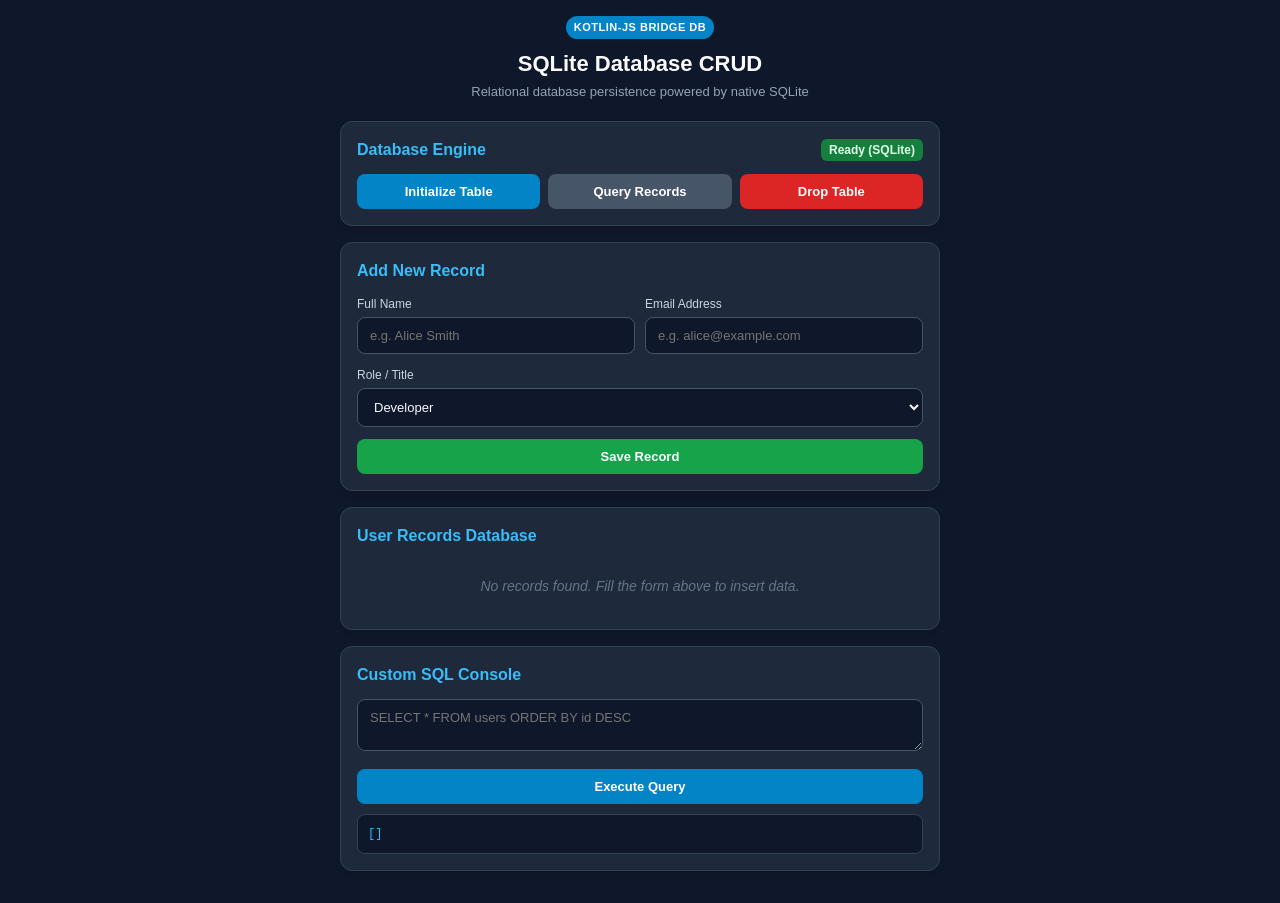
<file: app/src/main/assets/plugins/database/index.html>
<!DOCTYPE html>
<html lang="en">
<head>
    <meta charset="UTF-8">
    <meta name="viewport" content="width=device-width, initial-scale=1.0, maximum-scale=1.0, user-scalable=no">
    <title>SQLite CRUD Manager</title>
    <style>
        * {
            box-sizing: border-box;
            margin: 0;
            padding: 0;
            font-family: -apple-system, BlinkMacSystemFont, "Segoe UI", Roboto, Helvetica, Arial, sans-serif;
        }

        body {
            background-color: #0F172A;
            color: #F8FAFC;
            padding: 16px;
            font-size: 14px;
            line-height: 1.5;
        }

        .container {
            max-width: 600px;
            margin: 0 auto;
        }

        header {
            margin-bottom: 20px;
            text-align: center;
        }

        .badge {
            display: inline-block;
            background: #0284C7;
            color: #FFFFFF;
            font-size: 11px;
            font-weight: 700;
            padding: 3px 8px;
            border-radius: 12px;
            text-transform: uppercase;
            letter-spacing: 0.5px;
            margin-bottom: 8px;
        }

        h1 {
            font-size: 22px;
            font-weight: 700;
            color: #F8FAFC;
        }

        .subtitle {
            font-size: 13px;
            color: #94A3B8;
            margin-top: 2px;
        }

        .card {
            background: #1E293B;
            border: 1px solid #334155;
            border-radius: 12px;
            padding: 16px;
            margin-bottom: 16px;
            box-shadow: 0 4px 6px -1px rgba(0, 0, 0, 0.1);
        }

        .card h2 {
            font-size: 16px;
            font-weight: 600;
            color: #38BDF8;
            margin-bottom: 12px;
            display: flex;
            align-items: center;
            justify-content: space-between;
        }

        .form-group {
            margin-bottom: 12px;
        }

        .form-group label {
            display: block;
            font-size: 12px;
            font-weight: 500;
            color: #CBD5E1;
            margin-bottom: 4px;
        }

        input[type="text"], input[type="email"], select, textarea {
            width: 100%;
            background: #0F172A;
            border: 1px solid #475569;
            color: #F8FAFC;
            padding: 10px 12px;
            border-radius: 8px;
            font-size: 13px;
            outline: none;
            transition: border-color 0.2s;
        }

        input[type="text"]:focus, input[type="email"]:focus, select:focus, textarea:focus {
            border-color: #0284C7;
        }

        .grid-2 {
            display: grid;
            grid-template-columns: 1fr 1fr;
            gap: 10px;
        }

        .button-group {
            display: flex;
            gap: 8px;
            flex-wrap: wrap;
            margin-top: 12px;
        }

        .btn {
            padding: 10px 16px;
            border-radius: 8px;
            border: none;
            font-weight: 600;
            font-size: 13px;
            cursor: pointer;
            transition: opacity 0.2s, transform 0.1s;
            display: inline-flex;
            align-items: center;
            justify-content: center;
            gap: 6px;
            flex: 1;
            min-width: 110px;
        }

        .btn:active {
            transform: scale(0.98);
        }

        .btn-primary { background: #0284C7; color: #FFFFFF; }
        .btn-success { background: #16A34A; color: #FFFFFF; }
        .btn-warning { background: #D97706; color: #FFFFFF; }
        .btn-danger { background: #DC2626; color: #FFFFFF; }
        .btn-secondary { background: #475569; color: #FFFFFF; }

        .status-badge {
            font-size: 12px;
            padding: 2px 8px;
            border-radius: 6px;
            background: #334155;
            color: #CBD5E1;
        }

        .status-badge.online {
            background: #15803D;
            color: #DCFCE7;
        }

        table {
            width: 100%;
            border-collapse: collapse;
            margin-top: 10px;
            font-size: 13px;
        }

        th, td {
            text-align: left;
            padding: 8px 10px;
            border-bottom: 1px solid #334155;
        }

        th {
            background: #0F172A;
            color: #94A3B8;
            font-weight: 600;
        }

        tr:hover {
            background: #334155;
        }

        .action-btn {
            padding: 4px 8px;
            font-size: 11px;
            border-radius: 4px;
            border: none;
            cursor: pointer;
            font-weight: 600;
        }

        .action-edit { background: #D97706; color: #FFFFFF; margin-right: 4px; }
        .action-delete { background: #DC2626; color: #FFFFFF; }

        .output-box {
            background: #0F172A;
            border: 1px solid #334155;
            border-radius: 8px;
            padding: 10px;
            font-family: monospace;
            font-size: 12px;
            color: #38BDF8;
            max-height: 150px;
            overflow-y: auto;
            white-space: pre-wrap;
            word-break: break-all;
            margin-top: 10px;
        }

        .empty-state {
            text-align: center;
            color: #64748B;
            padding: 16px;
            font-style: italic;
        }
    </style>
    <script src="../xtools-bridge.js"></script>
</head>
<body>
    <div class="container">
        <header>
            <div class="badge">Kotlin-JS Bridge DB</div>
            <h1>SQLite Database CRUD</h1>
            <p class="subtitle">Relational database persistence powered by native SQLite</p>
        </header>

        <!-- Status Card -->
        <section class="card">
            <h2>
                <span>Database Engine</span>
                <span id="dbStatus" class="status-badge">Checking...</span>
            </h2>
            <div class="button-group">
                <button class="btn btn-primary" id="btnInitDb">Initialize Table</button>
                <button class="btn btn-secondary" id="btnRefresh">Query Records</button>
                <button class="btn btn-danger" id="btnDropDb">Drop Table</button>
            </div>
        </section>

        <!-- Add / Edit Record Card -->
        <section class="card">
            <h2 id="formTitle">Add New Record</h2>
            <input type="hidden" id="recordId" value="">
            <div class="grid-2">
                <div class="form-group">
                    <label for="inputName">Full Name</label>
                    <input type="text" id="inputName" placeholder="e.g. Alice Smith">
                </div>
                <div class="form-group">
                    <label for="inputEmail">Email Address</label>
                    <input type="email" id="inputEmail" placeholder="e.g. alice@example.com">
                </div>
            </div>
            <div class="form-group">
                <label for="inputRole">Role / Title</label>
                <select id="inputRole">
                    <option value="Administrator">Administrator</option>
                    <option value="Developer" selected>Developer</option>
                    <option value="Designer">Designer</option>
                    <option value="Product Manager">Product Manager</option>
                </select>
            </div>
            <div class="button-group">
                <button class="btn btn-success" id="btnSaveRecord">Save Record</button>
                <button class="btn btn-secondary" id="btnCancelEdit" style="display:none;">Cancel</button>
            </div>
        </section>

        <!-- Records Table Card -->
        <section class="card">
            <h2>User Records Database</h2>
            <div id="tableContainer">
                <div class="empty-state">No records found. Click "Initialize Table" or add a new record.</div>
            </div>
        </section>

        <!-- Raw SQL Console -->
        <section class="card">
            <h2>Custom SQL Console</h2>
            <div class="form-group">
                <textarea id="sqlQuery" rows="2" placeholder="SELECT * FROM users ORDER BY id DESC"></textarea>
            </div>
            <div class="button-group">
                <button class="btn btn-primary" id="btnExecuteSql">Execute Query</button>
            </div>
            <div id="sqlOutput" class="output-box">Query result will appear here...</div>
        </section>
    </div>

    <script src="script.js"></script>
</body>
</html>
</file>
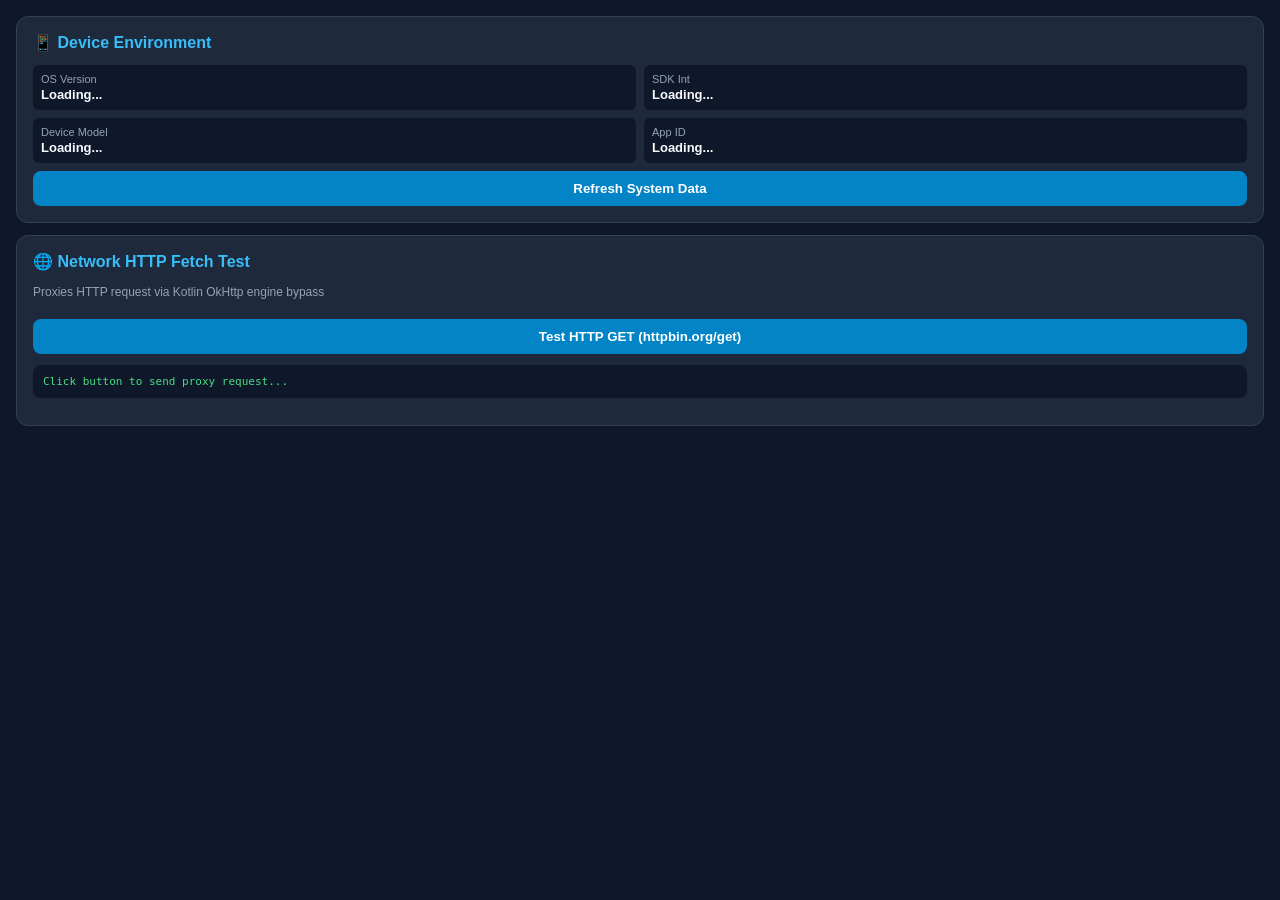
<file: app/src/main/assets/plugins/system-info/index.html>
<!DOCTYPE html>
<html lang="en">
<head>
    <meta charset="UTF-8">
    <meta name="viewport" content="width=device-width, initial-scale=1.0">
    <title>System & Network Inspector</title>
    <script src="../xtools-bridge.js"></script>
    <style>
        body { font-family: sans-serif; background: #0F172A; color: #F8FAFC; padding: 16px; margin: 0; }
        .card { background: #1E293B; border: 1px solid #334155; border-radius: 12px; padding: 16px; margin-bottom: 12px; }
        h2 { color: #38BDF8; font-size: 16px; margin-top: 0; }
        .grid { display: grid; grid-template-columns: 1fr 1fr; gap: 8px; font-size: 13px; }
        .grid-item { background: #0F172A; padding: 8px; border-radius: 6px; }
        .label { color: #94A3B8; font-size: 11px; }
        .value { font-weight: bold; margin-top: 2px; }
        button { background: #0284C7; color: white; border: none; padding: 10px 16px; border-radius: 8px; font-weight: bold; width: 100%; margin-top: 8px; cursor: pointer; }
        pre { background: #0F172A; padding: 10px; border-radius: 8px; font-size: 11px; color: #4ADE80; overflow-x: auto; }
    </style>
</head>
<body>
    <div class="card">
        <h2>📱 Device Environment</h2>
        <div class="grid" id="deviceGrid">
            <div class="grid-item"><div class="label">OS Version</div><div class="value" id="valOS">Loading...</div></div>
            <div class="grid-item"><div class="label">SDK Int</div><div class="value" id="valSDK">Loading...</div></div>
            <div class="grid-item"><div class="label">Device Model</div><div class="value" id="valModel">Loading...</div></div>
            <div class="grid-item"><div class="label">App ID</div><div class="value" id="valAppId">Loading...</div></div>
        </div>
        <button id="btnRefresh">Refresh System Data</button>
    </div>

    <div class="card">
        <h2>🌐 Network HTTP Fetch Test</h2>
        <p style="font-size: 12px; color: #94A3B8;">Proxies HTTP request via Kotlin OkHttp engine bypass</p>
        <button id="btnFetch">Test HTTP GET (httpbin.org/get)</button>
        <pre id="httpOutput">Click button to send proxy request...</pre>
    </div>

    <script>
        function loadInfo() {
            var getPromise = (window.XTools && XTools.system && XTools.system.getInfo)
                ? XTools.system.getInfo()
                : new Promise(function(resolve, reject) {
                    if (window.xtools) {
                        xtools.getDeviceInfo(function(data) {
                            if (data) resolve(data);
                            else reject(new Error('No data received'));
                        });
                    } else {
                        reject(new Error('Bridge not initialized'));
                    }
                });

            getPromise.then(function(info) {
                document.getElementById('valOS').innerText = 'Android ' + (info.platformVersion || info.release || 'Unknown');
                document.getElementById('valSDK').innerText = info.sdk || info.platformVersion || 'Unknown';
                document.getElementById('valModel').innerText = (info.manufacturer || '') + ' ' + (info.model || 'Device');
                document.getElementById('valAppId').innerText = (info.appId || info.appVersion || 'Unknown') + ' [' + (info.operatingMode || 'STANDALONE') + ']';
            }).catch(function(e) {
                console.error(e);
            });
        }

        document.getElementById('btnRefresh').addEventListener('click', loadInfo);
        document.getElementById('btnFetch').addEventListener('click', function() {
            document.getElementById('httpOutput').innerText = 'Fetching...';
            XTools.http.fetch('https://httpbin.org/get')
                .then(function(res) {
                    document.getElementById('httpOutput').innerText = JSON.stringify(res, null, 2);
                })
                .catch(function(err) {
                    document.getElementById('httpOutput').innerText = 'Error: ' + err.message;
                });
        });

        document.addEventListener('DOMContentLoaded', loadInfo);
    </script>
</body>
</html>
</file>
